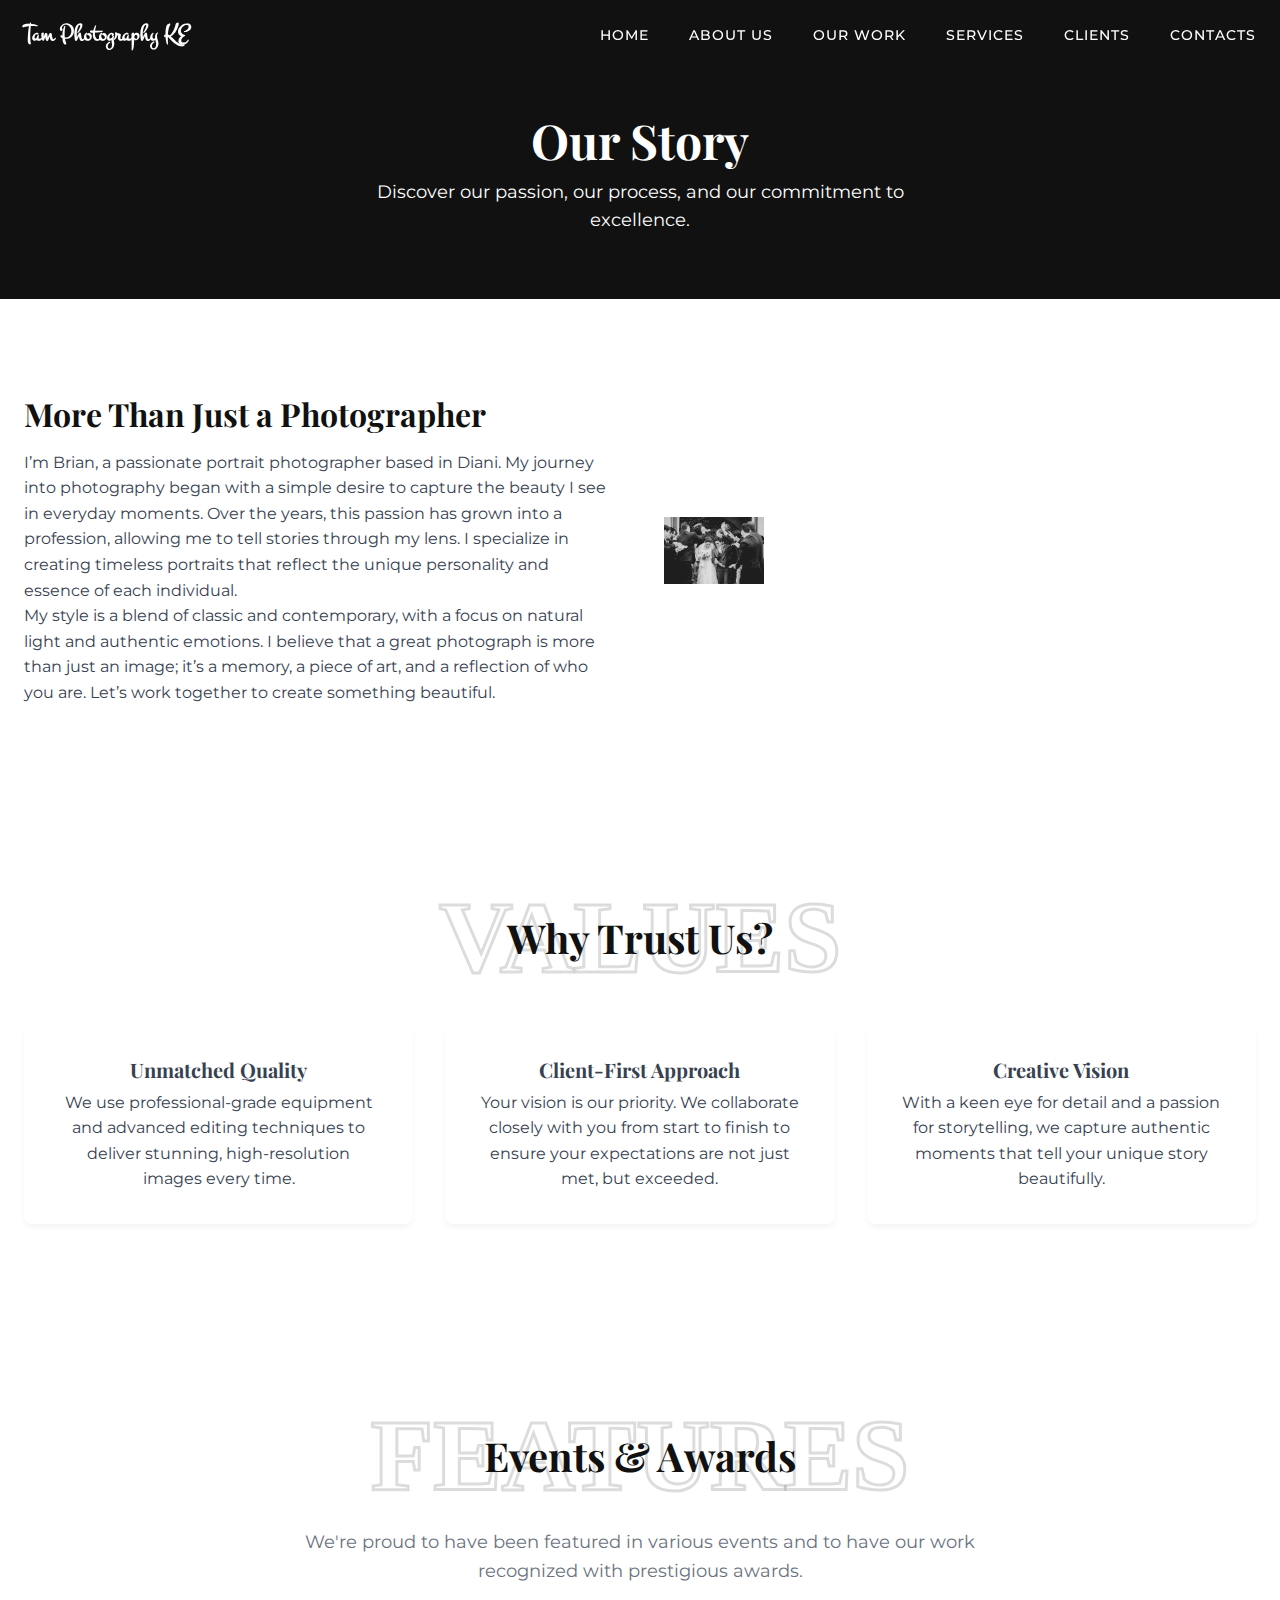
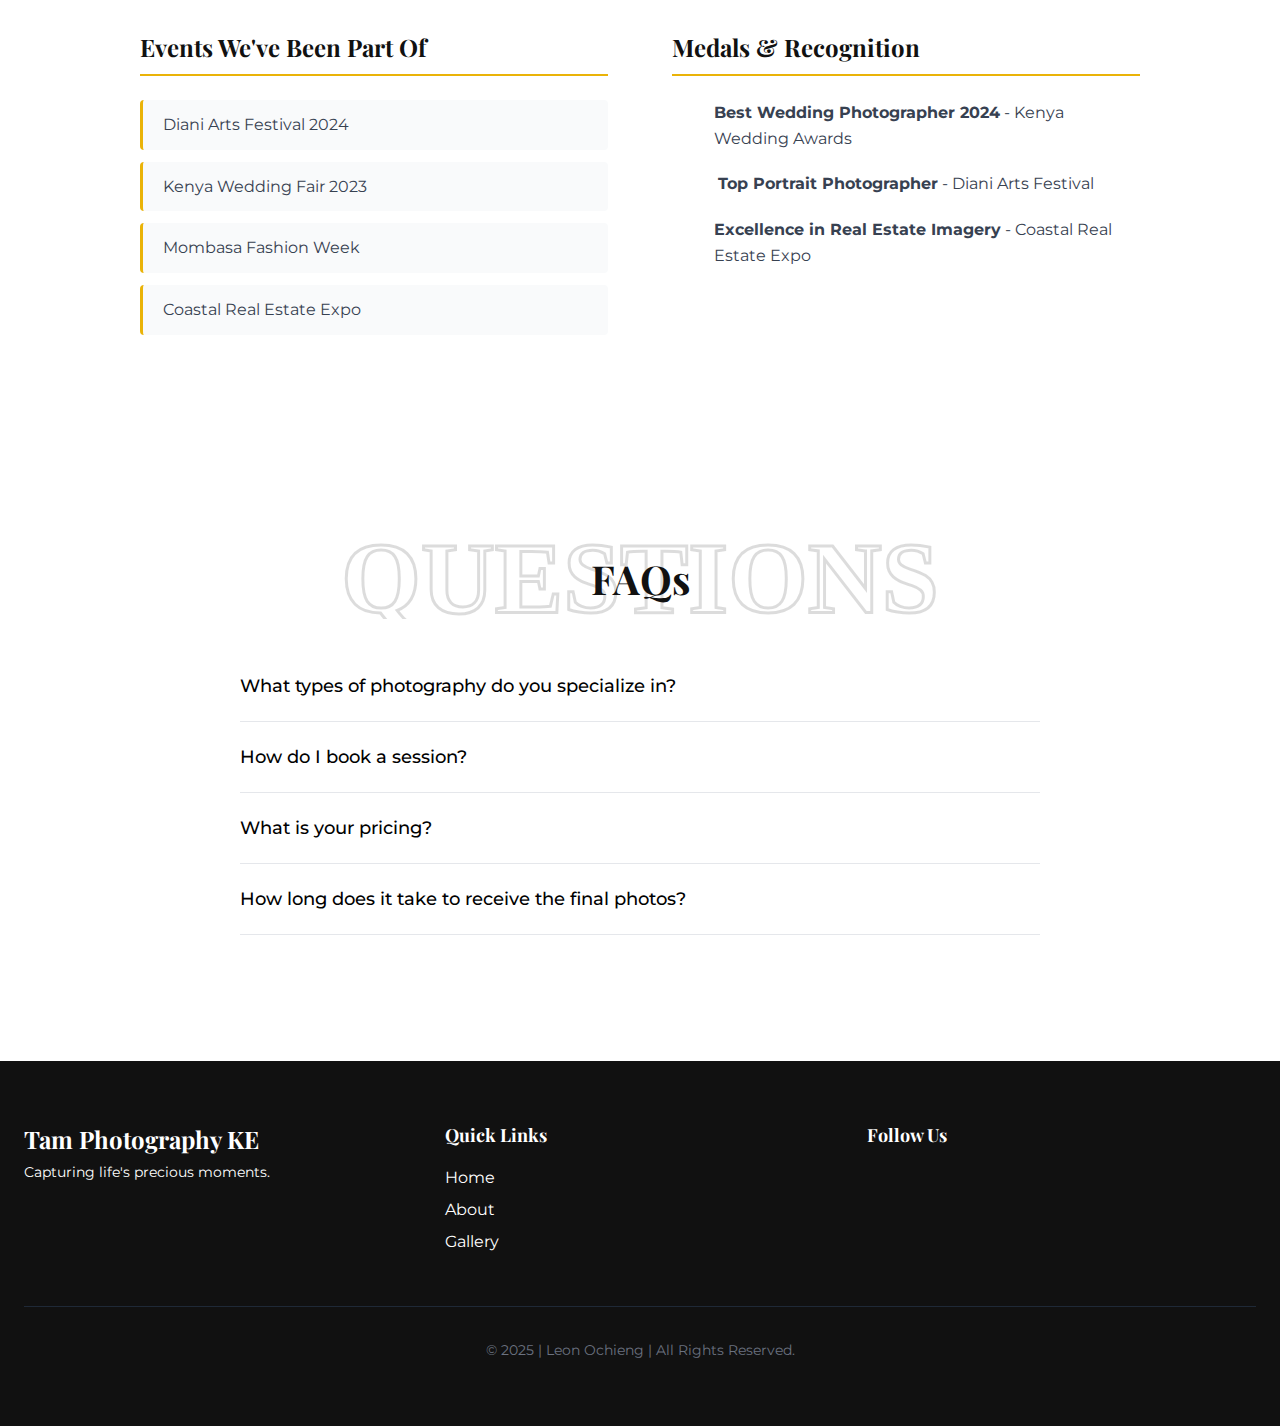
<file: about-us.html>
<!DOCTYPE html>
<html lang="en" class="scroll-smooth">
  <head>
    <meta charset="UTF-8" />
    <meta name="viewport" content="width=device-width, initial-scale=1.0" />
    <title>About Us | Tam Photography KE</title>
    <meta name="description" content="Learn more about Tam Photography KE, our values, our process, and answers to frequently asked questions." />

    <!-- Google Fonts: Playfair Display & Montserrat -->
    <link rel="preconnect" href="https://fonts.googleapis.com" />
    <link rel="preconnect" href="https://fonts.gstatic.com" crossorigin />
    <link href="https://fonts.googleapis.com/css2?family=Montserrat:wght@400;500;700&family=Playfair+Display:wght@700;800&display=swap" rel="stylesheet" />

    <!-- Font Awesome for Icons -->
    <link rel="stylesheet" href="https://cdnjs.cloudflare.com/ajax/libs/font-awesome/6.5.1/css/all.min.css" integrity="sha512-DTOQO9RWCH3ppGqcWaEA1BIZOC6xxalwEsw9c2QQeAIftl+Vegovlnee1c9QX4TctnWMn13TZye+giMm8e2LwA==" crossorigin="anonymous" referrerpolicy="no-referrer" />

    <!-- Main CSS file -->
    <link rel="stylesheet" href="style.css">
  </head>

  <body class="bg-white text-gray-800 font-montserrat">
    <!-- RESPONSIVE NAVIGATION BAR -->
    <nav class="navbar" id="navbar">
      <div class="container">
        <a href="index.html" class="navbar-logo">Tam Photography KE</a>
        <button class="navbar-toggle" id="navbar-toggle" aria-label="Menu">
          <i class="fas fa-bars"></i>
        </button>
        <ul class="navbar-menu" id="navbar-menu">
          <li class="navbar-item"><a href="index.html" class="navbar-link">Home</a></li>
          <li class="navbar-item"><a href="index.html#about" class="navbar-link">About Us</a></li>
          <li class="navbar-item"><a href="index.html#gallery" class="navbar-link">Our Work</a></li>
          <li class="navbar-item"><a href="index.html#services" class="navbar-link">Services</a></li>
          <li class="navbar-item"><a href="index.html#testimonials" class="navbar-link">Clients</a></li>
          <li class="navbar-item"><a href="index.html#contact" class="navbar-link">Contacts</a></li>
        </ul>
      </div>
    </nav>

    <main>
      <!-- ABOUT PAGE HEADER -->
      <section class="page-header">
        <div class="container">
          <h1 class="font-playfair">Our Story</h1>
          <p>Discover our passion, our process, and our commitment to excellence.</p>
        </div>
      </section>

      <!-- OUR STORY SECTION -->
      <section id="our-story" class="page-section">
        <div class="container">
          <div class="about-content">
            <div class="about-text">
              <h3 class="section-title-foreground" style="text-align: left; justify-content: flex-start; font-size: 2rem; margin-bottom: 1rem;">More Than Just a Photographer</h3>
              <p class="text-base lg:text-lg text-gray-600 leading-relaxed mb-4">
                I’m Brian, a passionate portrait photographer based in Diani. My journey into photography began with a simple desire to capture the beauty I see in everyday moments. Over the years, this passion has grown into a profession, allowing me to tell stories through my lens. I specialize in creating timeless portraits that reflect the unique personality and essence of each individual.
              </p>
              <p class="text-base lg:text-lg text-gray-600 leading-relaxed">
                My style is a blend of classic and contemporary, with a focus on natural light and authentic emotions. I believe that a great photograph is more than just an image; it’s a memory, a piece of art, and a reflection of who you are. Let’s work together to create something beautiful.
              </p>
            </div>
            <div class="about-image">
              <img src="jonathan-borba-eg-72fI9wK4-unsplash.jpg" alt="Profile image of Brian, the photographer" class="rounded-lg shadow-xl w-full h-auto object-cover" />
            </div>
          </div>
        </div>
      </section>

      <!-- WHY TRUST US SECTION -->
      <section id="why-us" class="page-section bg-gray-50">
        <div class="container">
          <div class="section-title-container">
            <h2 class="section-title-background">VALUES</h2>
            <h3 class="section-title-foreground">Why Trust Us?</h3>
          </div>
          <div class="trust-grid">
            <div class="trust-item">
              <i class="fas fa-award"></i>
              <h4>Unmatched Quality</h4>
              <p>We use professional-grade equipment and advanced editing techniques to deliver stunning, high-resolution images every time.</p>
            </div>
            <div class="trust-item">
              <i class="fas fa-handshake"></i>
              <h4>Client-First Approach</h4>
              <p>Your vision is our priority. We collaborate closely with you from start to finish to ensure your expectations are not just met, but exceeded.</p>
            </div>
            <div class="trust-item">
              <i class="fas fa-camera-retro"></i>
              <h4>Creative Vision</h4>
              <p>With a keen eye for detail and a passion for storytelling, we capture authentic moments that tell your unique story beautifully.</p>
            </div>
          </div>
        </div>
      </section>

      <!-- RECOGNITION & AWARDS SECTION -->
      <section id="recognition" class="page-section">
        <div class="container">
          <div class="section-title-container">
            <h2 class="section-title-background">FEATURES</h2>
            <h3 class="section-title-foreground">Events & Awards</h3>
          </div>
          <p class="section-subtitle">We're proud to have been featured in various events and to have our work recognized with prestigious awards.</p>

          <div class="recognition-grid">
            <!-- Column 1: Events We've Been Part Of -->
            <div class="recognition-column">
              <h4>Events We've Been Part Of</h4>
              <ul class="events-list">
                <li>Diani Arts Festival 2024</li>
                <li>Kenya Wedding Fair 2023</li>
                <li>Mombasa Fashion Week</li>
                <li>Coastal Real Estate Expo</li>
              </ul>
            </div>

            <!-- Column 2: Medals Won -->
            <div class="recognition-column">
              <h4>Medals & Recognition</h4>
              <ul class="awards-list">
                <li><i class="fas fa-medal"></i><span><strong>Best Wedding Photographer 2024</strong> - Kenya Wedding Awards</span></li>
                <li><i class="fas fa-trophy"></i><span><strong>Top Portrait Photographer</strong> - Diani Arts Festival</span></li>
                <li><i class="fas fa-award"></i><span><strong>Excellence in Real Estate Imagery</strong> - Coastal Real Estate Expo</span></li>
              </ul>
            </div>
          </div>
        </div>
      </section>

      <!-- FAQ SECTION -->
      <section id="faq" class="page-section">
        <div class="container">
          <div class="section-title-container">
            <h2 class="section-title-background">QUESTIONS</h2>
            <h3 class="section-title-foreground">FAQs</h3>
          </div>
          <div class="faq-container">
            <div class="faq-item">
              <button class="faq-question">
                <span>What types of photography do you specialize in?</span>
                <i class="fas fa-chevron-down"></i>
              </button>
              <div class="faq-answer">
                <p>We specialize in a wide range of photography, including portraits, weddings, real estate, family sessions, and outdoor shoots. Check out our gallery for examples of our work!</p>
              </div>
            </div>
            <div class="faq-item">
              <button class="faq-question">
                <span>How do I book a session?</span>
                <i class="fas fa-chevron-down"></i>
              </button>
              <div class="faq-answer">
                <p>Booking is easy! Simply navigate to our contact section and send us a message with your requirements. We'll get back to you within 24 hours to discuss the details and schedule your session.</p>
              </div>
            </div>
            <div class="faq-item">
              <button class="faq-question">
                <span>What is your pricing?</span>
                <i class="fas fa-chevron-down"></i>
              </button>
              <div class="faq-answer">
                <p>Our pricing varies depending on the type and duration of the shoot. We offer competitive packages tailored to your needs. Please contact us for a detailed quote.</p>
              </div>
            </div>
            <div class="faq-item">
              <button class="faq-question">
                <span>How long does it take to receive the final photos?</span>
                <i class="fas fa-chevron-down"></i>
              </button>
              <div class="faq-answer">
                <p>The turnaround time for fully edited photos is typically 1-2 weeks. We take great care in post-production to ensure every image is perfect.</p>
              </div>
            </div>
          </div>
        </div>
      </section>
    </main>

    <!-- FOOTER SECTION -->
    <footer id="contact" class="bg-black text-gray-300 py-16">
      <div class="container">
        <div class="footer-grid">
          <div>
            <h3 class="brand-title font-playfair">Tam Photography KE</h3>
            <p class="brand-subtitle">Capturing life's precious moments.</p>
          </div>
          <div>
            <h3>Quick Links</h3>
            <ul class="quick-links">
              <li><a href="index.html" class="hover:text-white transition-colors">Home</a></li>
              <li><a href="about-us.html" class="hover:text-white transition-colors">About</a></li>
              <li><a href="gallery.html" class="hover:text-white transition-colors">Gallery</a></li>
            </ul>
          </div>
          <div>
            <h3>Follow Us</h3>
            <div class="footer-socials">
              <a href="#" class="text-xl hover:text-yellow-500 transition-colors"><i class="fab fa-instagram"></i></a>
              <a href="#" class="text-xl hover:text-yellow-500 transition-colors"><i class="fab fa-facebook-f"></i></a>
              <a href="#" class="text-xl hover:text-yellow-500 transition-colors"><i class="fab fa-twitter"></i></a>
            </div>
          </div>
        </div>
        <div class="footer-bottom">
          <p>&copy; 2025 | Leon Ochieng | All Rights Reserved.</p>
        </div>
      </div>
    </footer>

    <script src="main.js"></script>
    <a href="#" class="scroll-to-top" id="scrollToTopBtn" aria-label="Scroll to top"><i class="fas fa-arrow-up"></i></a>
  </body>
</html>
</file>
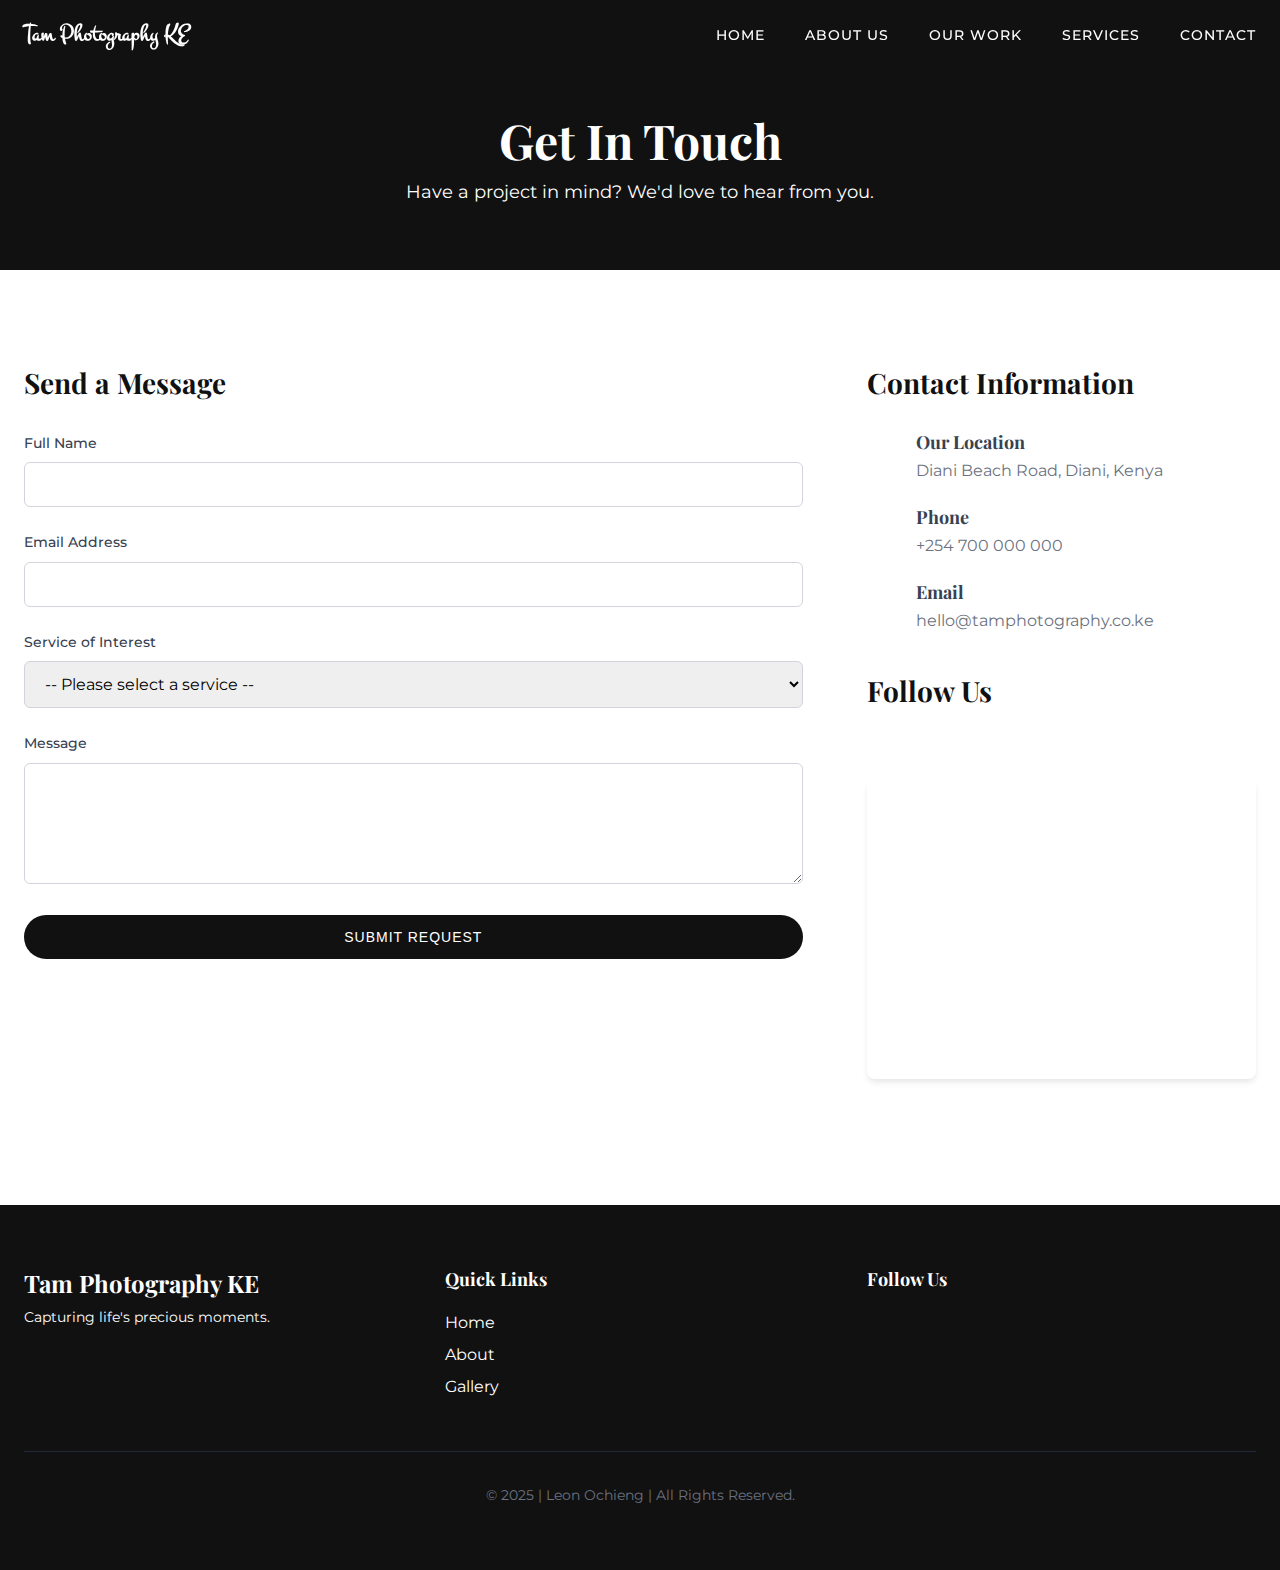
<file: contact-us.html>
<!DOCTYPE html>
<html lang="en" class="scroll-smooth">
  <head>
    <meta charset="UTF-8" />
    <meta name="viewport" content="width=device-width, initial-scale=1.0" />
    <title>Contact Us | Tam Photography KE</title>
    <meta name="description" content="Book a session with Tam Photography KE. Get in touch for portraits, weddings, real estate photography, and more." />

    <!-- Google Fonts: Playfair Display & Montserrat -->
    <link rel="preconnect" href="https://fonts.googleapis.com" />
    <link rel="preconnect" href="https://fonts.gstatic.com" crossorigin />
    <link href="https://fonts.googleapis.com/css2?family=Montserrat:wght@400;500;700&family=Playfair+Display:wght@700;800&display=swap" rel="stylesheet" />

    <!-- Font Awesome for Icons -->
    <link rel="stylesheet" href="https://cdnjs.cloudflare.com/ajax/libs/font-awesome/6.5.1/css/all.min.css" integrity="sha512-DTOQO9RWCH3ppGqcWaEA1BIZOC6xxalwEsw9c2QQeAIftl+Vegovlnee1c9QX4TctnWMn13TZye+giMm8e2LwA==" crossorigin="anonymous" referrerpolicy="no-referrer" />

    <!-- Main CSS file -->
    <link rel="stylesheet" href="style.css">
  </head>

  <body class="bg-white text-gray-800 font-montserrat">
    <!-- RESPONSIVE NAVIGATION BAR -->
    <nav class="navbar" id="navbar">
      <div class="container">
        <a href="index.html" class="navbar-logo">Tam Photography KE</a>
        <button class="navbar-toggle" id="navbar-toggle" aria-label="Menu">
          <i class="fas fa-bars"></i>
        </button>
        <ul class="navbar-menu" id="navbar-menu">
          <li class="navbar-item"><a href="index.html" class="navbar-link">Home</a></li>
          <li class="navbar-item"><a href="about-us.html" class="navbar-link">About Us</a></li>
          <li class="navbar-item"><a href="gallery.html" class="navbar-link">Our Work</a></li>
          <li class="navbar-item"><a href="index.html#services" class="navbar-link">Services</a></li>
          <li class="navbar-item"><a href="contact-us.html" class="navbar-link">Contact</a></li>
        </ul>
      </div>
    </nav>

    <main>
      <!-- CONTACT PAGE HEADER -->
      <section class="page-header">
        <div class="container">
          <h1 class="font-playfair">Get In Touch</h1>
          <p>Have a project in mind? We'd love to hear from you.</p>
        </div>
      </section>

      <!-- CONTACT SECTION -->
      <section id="contact-page" class="page-section">
        <div class="container">
          <div class="contact-page-grid">
            <!-- Left Column: Contact Form -->
            <div class="contact-form-container">
              <h3 class="contact-title">Send a Message</h3>
              <form action="#" class="contact-form">
                <div class="form-group">
                  <label for="name">Full Name</label>
                  <input type="text" id="name" name="name" required>
                </div>
                <div class="form-group">
                  <label for="email">Email Address</label>
                  <input type="email" id="email" name="email" required>
                </div>
                <div class="form-group">
                  <label for="service">Service of Interest</label>
                  <select id="service" name="service">
                    <option value="">-- Please select a service --</option>
                    <option value="portrait">Portrait</option>
                    <option value="wedding">Wedding</option>
                    <option value="real-estate">Real Estate</option>
                    <option value="outdoor">Outdoor Shoot</option>
                    <option value="other">Other</option>
                  </select>
                </div>
                <div class="form-group">
                  <label for="message">Message</label>
                  <textarea id="message" name="message" rows="5" required></textarea>
                </div>
                <button type="submit" class="btn btn-primary" style="width: 100%;">Submit Request</button>
              </form>
            </div>

            <!-- Right Column: Contact Info & Map -->
            <div class="contact-info-container">
              <h3 class="contact-title">Contact Information</h3>
              <div class="contact-detail-item">
                <i class="fas fa-map-marker-alt"></i>
                <div>
                  <h4>Our Location</h4>
                  <p>Diani Beach Road, Diani, Kenya</p>
                </div>
              </div>
              <div class="contact-detail-item">
                <i class="fas fa-phone-alt"></i>
                <div>
                  <h4>Phone</h4>
                  <p>+254 700 000 000</p>
                </div>
              </div>
              <div class="contact-detail-item">
                <i class="fas fa-envelope"></i>
                <div>
                  <h4>Email</h4>
                  <p>hello@tamphotography.co.ke</p>
                </div>
              </div>

              <h3 class="contact-title" style="margin-top: 2.5rem;">Follow Us</h3>
              <div class="contact-socials">
                <a href="#" aria-label="Instagram"><i class="fab fa-instagram"></i></a>
                <a href="#" aria-label="Facebook"><i class="fab fa-facebook-f"></i></a>
                <a href="#" aria-label="Twitter"><i class="fab fa-twitter"></i></a>
              </div>

              <div class="map-container">
                <iframe src="https://www.google.com/maps/embed?pb=!1m18!1m12!1m3!1d63648.05111124409!2d39.54732904169997!3d-4.31633451151392!2m3!1f0!2f0!3f0!3m2!1i1024!2i768!4f13.1!3m3!1m2!1s0x18404f18641b407f%3A0x4333357d7214e31b!2sDiani%20Beach!5e0!3m2!1sen!2ske!4v1678886456789!5m2!1sen!2ske" width="600" height="450" style="border:0;" allowfullscreen="" loading="lazy" referrerpolicy="no-referrer-when-downgrade"></iframe>
              </div>
            </div>
          </div>
        </div>
      </section>
    </main>

    <!-- FOOTER SECTION -->
    <footer id="contact" class="bg-black text-gray-300 py-16">
      <div class="container">
        <div class="footer-grid">
          <div>
            <h3 class="brand-title font-playfair">Tam Photography KE</h3>
            <p class="brand-subtitle">Capturing life's precious moments.</p>
          </div>
          <div>
            <h3>Quick Links</h3>
            <ul class="quick-links">
              <li><a href="index.html" class="hover:text-white transition-colors">Home</a></li>
              <li><a href="about-us.html" class="hover:text-white transition-colors">About</a></li>
              <li><a href="gallery.html" class="hover:text-white transition-colors">Gallery</a></li>
            </ul>
          </div>
          <div>
            <h3>Follow Us</h3>
            <div class="footer-socials">
              <a href="#" class="text-xl hover:text-yellow-500 transition-colors"><i class="fab fa-instagram"></i></a>
              <a href="#" class="text-xl hover:text-yellow-500 transition-colors"><i class="fab fa-facebook-f"></i></a>
              <a href="#" class="text-xl hover:text-yellow-500 transition-colors"><i class="fab fa-twitter"></i></a>
            </div>
          </div>
        </div>
        <div class="footer-bottom">
          <p>&copy; 2025 | Leon Ochieng | All Rights Reserved.</p>
        </div>
      </div>
    </footer>

    <script src="main.js"></script>
    <a href="#" class="scroll-to-top" id="scrollToTopBtn" aria-label="Scroll to top"><i class="fas fa-arrow-up"></i></a>
  </body>
</html>
</file>
<file: style.css>
/*
  STYLE.CSS
  Styling for Tam Photography KE
  Theme: Black, White, Gold
*/

/* 1. VARIABLES & BASE STYLES
-------------------------------------------------- */
@import url('https://fonts.googleapis.com/css2?family=Montez&display=swap');
:root {
  --font-primary: "Playfair Display", serif;
  --font-secondary: "Montserrat", sans-serif;

  --color-black: #111111;
  --color-white: #ffffff;
  --color-gold: #eab308; /* Consistent with Tailwind's yellow-500 */
  --color-light-gray: #f9fafb; /* bg-gray-50 */
  --color-medium-gray: #6b7280; /* text-gray-600 */
  --color-dark-gray: #374151; /* text-gray-800 */
  --color-footer-text: #ffffff; /* white */
  --color-footer-border: #1f2937; /* border-gray-800 */
}

/* Basic Reset */
* {
  margin: 0;
  padding: 0;
  box-sizing: border-box;
}

html {
  scroll-behavior: smooth;
}

body {
  font-family: var(--font-secondary);
  background-color: var(--color-white);
  color: var(--color-dark-gray);
  line-height: 1.6;
  -webkit-font-smoothing: antialiased;
  -moz-osx-font-smoothing: grayscale;
}

a {
  text-decoration: none;
  color: inherit;
  transition: color 0.3s ease;
}

img {
  max-width: 100%;
  height: auto;
  display: block;
}

/* Utility Classes from HTML */
.container {
  width: 100%;
  max-width: 1280px; /* Corresponds to Tailwind's max-w-7xl */
  margin-left: auto;
  margin-right: auto;
  padding-left: 1.5rem; /* px-6 */
  padding-right: 1.5rem;
}

/* 2. TYPOGRAPHY
-------------------------------------------------- */
.font-playfair {
  font-family: var(--font-primary);
}

h1, h2, h3, h4, h5, h6 {
  font-family: var(--font-primary);
  font-weight: 700;
  line-height: 1.2;
}

/* 2.5 NAVIGATION BAR
-------------------------------------------------- */
.navbar {
  position: fixed;
  top: 0;
  left: 0;
  width: 100%;
  padding: 1rem 0;
  z-index: 1000;
  transition: background-color 0.4s ease, box-shadow 0.4s ease;
}

.navbar.scrolled {
  background-color: rgba(17, 17, 17, 0.85); /* Semi-transparent black */
  backdrop-filter: blur(10px);
  -webkit-backdrop-filter: blur(10px);
  box-shadow: 0 2px 10px rgba(0, 0, 0, 0.1);
}

.navbar .container {
  display: flex;
  justify-content: space-between;
  align-items: center;
}

.navbar-logo {
  font-family: montez, cursive;
  font-size: 1.5rem;
  font-weight: 700;
  color: var(--color-white);
}
.container img {
  height: auto;
  width: 100px;
  
  
}
.navbar-menu {
  display: flex;
  list-style: none;
  gap: 2.5rem;
}

.navbar-link {
  color: var(--color-white);
  font-weight: 500;
  text-transform: uppercase;
  letter-spacing: 1px;
  font-size: 0.875rem;
  position: relative;
  padding-bottom: 0.5rem;
}

.navbar-link::after {
  content: '';
  position: absolute;
  bottom: 0;
  left: 0;
  width: 0;
  height: 2px;
  background-color: var(--color-gold);
  transition: width 0.3s ease;
}

.navbar-link:hover::after {
  width: 100%;
}

.navbar-toggle {
  display: none; /* Hidden on desktop */
  background: none;
  border: none;
  color: var(--color-white);
  font-size: 1.5rem;
  cursor: pointer;
}

/* 3. SECTION STYLING
-------------------------------------------------- */

/* HERO SECTION */
.hero-section {
  position: relative;
  height: 100vh;
  display: flex;
  align-items: center;
  justify-content: center;
  text-align: center;
  color: var(--color-white);
  overflow: hidden;
}

.hero-section .slider-container {
  position: absolute;
  inset: 0;
  width: 100%;
  height: 100%;
  z-index: 1;
}

.hero-section .slide {
  position: absolute;
  inset: 0;
  width: 100%;
  height: 100%;
  opacity: 0;
  transition: opacity 1.5s ease-in-out;
}

.hero-section .slide.active {
  opacity: 1;
}

.hero-section .background-image {
  width: 100%;
  height: 100%;
  object-fit: cover;
}

.slide-title {
  position: absolute;
  bottom: 3rem;
  left: 3rem;
  color: var(--color-white);
  font-family: var(--font-primary);
  font-size: 2rem;
  font-weight: 700;
  text-shadow: 0 2px 8px rgba(0, 0, 0, 0.5);
  z-index: 4;
  transform: translateY(20px);
  opacity: 0;
  transition: opacity 0.6s ease 0.5s, transform 0.6s ease 0.5s;
}

.slide.active .slide-title {
  opacity: 1;
  transform: translateY(0);
}

.hero-section .overlay {
  position: absolute;
  inset: 0;
  background-color: #000;
  opacity: 0.5;
  z-index: 3;
}

.hero-section .hero-content {
  position: relative;
  z-index: 3;
  padding: 2rem;
  max-width: 900px;
  z-index: 4;
}

.hero-section h1 {
  font-size: 3.5rem;
  font-weight: 800;
  margin-bottom: 1rem;
}

.hero-section p {
  font-size: 1.25rem;
  letter-spacing: 0.05em;
  margin-bottom: 2rem;
}

.hero-section .btn {
  display: inline-block;
  padding: 0.75rem 2rem;
  border-radius: 9999px;
  font-weight: 500;
  transition: all 0.3s ease;
  margin: 0.5rem;
}

.hero-section .btn-outline {
  border: 2px solid var(--color-white);
  background-color: transparent;
}

.hero-section .btn-outline:hover {
  background-color: var(--color-white);
  color: var(--color-black);
}

.hero-section .btn-gold {
  background-color: var(--color-gold);
  color: var(--color-black);
  border: 2px solid var(--color-gold);
}

.hero-section .btn-gold:hover {
  background-color: #d99f07; /* Darker gold */
  border-color: #d99f07;
}

.slider-nav {
  position: absolute;
  top: 50%;
  width: 100%;
  display: flex;
  justify-content: space-between;
  transform: translateY(-50%);
  z-index: 5;
  padding: 0 2rem;
}

.slider-btn {
  background-color: rgba(0, 0, 0, 0.3);
  border: none;
  color: var(--color-white);
  font-size: 1.5rem;
  cursor: pointer;
  padding: 1rem 1.25rem;
  border-radius: 50%;
  transition: background-color 0.3s ease;
}

/* 4. BUTTONS
-------------------------------------------------- */
.btn {
  display: inline-block;
  padding: 0.75rem 2rem;
  border-radius: 9999px;
  font-weight: 500;
  text-transform: uppercase;
  letter-spacing: 1px;
  font-size: 0.875rem;
  transition: all 0.3s ease;
  border: 2px solid transparent;
}

.btn-primary {
  background-color: var(--color-black);
  color: var(--color-white);
}
.btn-primary:hover {
  background-color: var(--color-dark-gray);
}

.btn-gold {
  background-color: var(--color-gold);
  color: var(--color-black);
  border-color: var(--color-gold);
}
.btn-gold:hover {
  background-color: #d99f07; /* Darker gold */
  border-color: #d99f07;
}

.btn-sm {
  padding: 0.5rem 1.5rem;
  font-size: 0.75rem;
}
/* Add margin to specific buttons that need it */
.gallery-button-container, #full-gallery .btn-primary {
  margin-top: 3rem;
}

.gallery-button-container {
  text-align: center;
}

/* ABOUT SECTION */
#about {
  padding: 1rem 0;
   background-color: var(--color-light-gray);
}

.about-content {
  display: flex;
  flex-wrap: wrap;
  align-items: center;
  gap: 3rem;
}

.about-text, .about-image {
  flex: 1 1 300px; /* Flex-grow, flex-shrink, and basis */
}

.about-button-container {
  text-align: center;
  margin-top: 2rem;
}

/* On mobile, image appears first */
@media (max-width: 767px) {
  .about-text {
    order: 2;
  }
  .about-image {
    order: 1;
  }
}
/* GALLERY SECTION */
#gallery {
  padding: 5rem 0;
}

.gallery-grid {
  display: grid;
  grid-template-columns: repeat(auto-fit, minmax(280px, 1fr));
  gap: 1rem;
}

.gallery-filter {
  display: flex;
  justify-content: center;
  flex-wrap: wrap;
  gap: 1rem;
  margin-bottom: 3rem;
}

.filter-btn {
  background-color: transparent;
  border: 1px solid #ddd;
  color: var(--color-dark-gray);
  padding: 0.5rem 1.5rem;
  border-radius: 9999px;
  cursor: pointer;
  font-weight: 500;
  transition: all 0.3s ease;
}

.filter-btn:hover {
  background-color: var(--color-light-gray);
  border-color: #ccc;
}

.filter-btn.active {
  background-color: var(--color-black);
  color: var(--color-white);
  border-color: var(--color-black);
}

.gallery-item {
  overflow: hidden;
  border-radius: 0.5rem;
  cursor: pointer;
  box-shadow: 0 4px 6px -1px rgb(0 0 0 / 0.1), 0 2px 4px -2px rgb(0 0 0 / 0.1);
  transition: transform 0.3s ease, opacity 0.3s ease;
}

.gallery-item img {
  width: 100%;
  height: 100%;
  object-fit: cover;
  transition: transform 0.4s ease;
}

.gallery-item:hover img {
  transform: scale(1.05);
}

.gallery-item.hide {
  transform: scale(0.9);
  opacity: 0;
  display: none;
}
/* Section Subtitle */
.section-subtitle {
  text-align: center;
  color: var(--color-medium-gray);
  font-size: 1.125rem;
  max-width: 42rem;
  margin: 0 auto 3rem auto;
}

/* Grid Layouts */
.service-cards-grid {
  display: grid;
  grid-template-columns: repeat(auto-fit, minmax(200px, 1fr));
  gap: 2rem;
}

.stats-grid {
  display: grid;
  grid-template-columns: repeat(auto-fit, minmax(250px, 1fr));
  gap: 3rem;
  text-align: center;
}

.testimonials-wrapper {
  position: relative;
}

.testimonials-wrapper::before,
.testimonials-wrapper::after {
  content: '';
  position: absolute;
  top: 0;
  bottom: 0;
  width: 50px; /* Width of the fade effect */
  z-index: 2;
  pointer-events: none; /* Allows clicking/scrolling through the fade */
}

.testimonials-wrapper::before {
  left: 0;
  background: linear-gradient(to right, var(--color-white), transparent);
}
.testimonials-wrapper::after {
  right: 0;
  background: linear-gradient(to left, var(--color-white), transparent);
}

.testimonials-grid {
  display: flex;
  overflow-x: auto;
  gap: 2rem;
  padding-bottom: 1.5rem; /* Space for scrollbar */
  -webkit-overflow-scrolling: touch; /* Smooth scrolling on touch devices */
  scrollbar-width: thin; /* For Firefox */
  scrollbar-color: var(--color-gold) var(--color-light-gray); /* For Firefox */
}

/* Custom scrollbar for Webkit browsers (Chrome, Safari) */
.testimonials-grid::-webkit-scrollbar {
  height: 8px;
}

.testimonials-grid::-webkit-scrollbar-track {
  background: #f1f1f1;
  border-radius: 10px;
}

.testimonials-grid::-webkit-scrollbar-thumb {
  background: var(--color-gold);
  border-radius: 10px;
}

/* Component-specific styles */
.service-card h3 {
  font-size: 1.25rem;
  font-weight: 700;
  margin-bottom: 1rem;
}

.stat-item .counter-number {
  font-size: 3.75rem;
  margin-bottom: 0.5rem;
}

.stat-item h3 {
  font-size: 1.25rem;
  color: var(--color-footer-text);
  margin-bottom: 1rem;
}

.testimonial-card .stars {
  color: var(--color-gold);
  margin-bottom: 1rem;
  font-size: 1.25rem;
}

.testimonial-card blockquote {
  font-size: 1.125rem;
  font-style: italic;
  color: var(--color-medium-gray);
  flex-grow: 1; /* Allow blockquote to fill available space */
  min-height: 100px; /* Ensure a consistent minimum height */
  margin-bottom: 1rem;
}

/* MINI SERVICES SECTION */
#mini-services {
  padding: 5rem 0;
  background-color: var(--color-light-gray);
}

.service-card {
  background-color: var(--color-white);
  padding: 2rem;
  display: flex;
  flex-direction: column;
  justify-content: space-between;
  text-align: center;
  border-radius: 0.5rem;
  box-shadow: 0 10px 15px -3px rgb(0 0 0 / 0.1), 0 4px 6px -4px rgb(0 0 0 / 0.1);
  transition: transform 0.3s ease, box-shadow 0.3s ease;
}

.service-card:hover {
  transform: translateY(-8px);
  box-shadow: 0 20px 25px -5px rgb(0 0 0 / 0.1), 0 8px 10px -6px rgb(0 0 0 / 0.1);
}

.service-card i {
  font-size: 2.5rem;
  color: var(--color-gold);
  margin-bottom: 1rem;
}

/* STATS SECTION */
#services {
  padding: 5rem 0;
  background-color: var(--color-black);
  color: var(--color-white);
}

/* TESTIMONIALS SECTION */
#testimonials {
  padding: 5rem 0;
}

.testimonial-card {
  padding: 2rem;
  border-radius: 0.5rem;
  background-color: var(--color-light-gray);
  display: flex;
  flex-direction: column;
  flex-shrink: 0;
  width: clamp(320px, 40vw, 400px); /* Responsive width for cards */
  box-shadow: 0 4px 6px -1px rgb(0 0 0 / 0.1);
}

.testimonial-card .fa-star {
  color: var(--color-gold);
}

/* Testimonial Placeholders */
.testimonial-placeholder {
  display: flex;
  align-items: center;
  justify-content: center;
  color: #9ca3af;
  background-color: #f3f4f6;
}

/* Subscription Form */
.subscription-form {
  max-width: 28rem;
  margin: 0 auto;
  display: flex;
}
/* SUBSCRIPTION SECTION */
#subscribe {
  padding: 4rem 0;
  background-color: var(--color-light-gray);
}

/* FOOTER SECTION */
#contact {
    margin-top: 30px;
  padding: 4rem 0;
  background-color: var(--color-black);
  color: var(--color-footer-text);
}

.footer-grid {
  display: grid;
  grid-template-columns: repeat(1, 1fr);
  gap: 2rem;
  text-align: center;
  
}

.footer-grid h3 {
  font-size: 1.125rem;
  color: var(--color-white);
  margin-bottom: 1rem;
  font-weight: 700;
}

.footer-grid .brand-title {
  font-size: 1.5rem;
  margin-bottom: 0.5rem;
}

.footer-grid .brand-subtitle {
  font-size: 0.875rem;
}

.footer-grid .quick-links {
  list-style: none;
  padding: 0;
  line-height: 2;
}
.footer-bottom {
  margin-top: 3rem;
  padding-top: 2rem;
  border-top: 1px solid var(--color-footer-border);
  text-align: center;
  font-size: 0.875rem;
  color: var(--color-medium-gray);
}
.footer-socials {
  display: flex;
  gap: 1rem;
}


/* SCROLL TO TOP BUTTON
-------------------------------------------------- */
.scroll-to-top {
  position: fixed;
  bottom: 1.5rem;
  right: 1.5rem;
  background-color: var(--color-gold);
  color: var(--color-black);
  width: 50px;
  height: 50px;
  border-radius: 50%;
  display: flex;
  align-items: center;
  justify-content: center;
  font-size: 1.2rem;
  box-shadow: 0 4px 12px rgba(0, 0, 0, 0.2);
  z-index: 999;
  opacity: 0;
  visibility: hidden;
  transform: translateY(20px);
  transition: opacity 0.4s ease, visibility 0.4s ease, transform 0.4s ease, background-color 0.3s ease;
}

.scroll-to-top.visible {
  opacity: 1;
  visibility: visible;
  transform: translateY(0);
}

.scroll-to-top:hover {
  background-color: #d99f07; /* Darker gold */
  transform: translateY(-5px);
}

/* 5. SECTION TITLE STYLING
-------------------------------------------------- */
.section-title-container {
  position: relative; /* Establishes a positioning context for child elements */
  display: flex;
  justify-content: center; /* Horizontally centers the foreground title */
  align-items: center;     /* Vertically centers the foreground title */
  padding: 1rem 0;         /* Adds some space around the title */
  margin-bottom: 2rem;     /* Adds space below the title block */
  overflow: hidden;        /* Prevents the large background text from causing a horizontal scrollbar */
  text-align: center;
}

.section-title-background {
  position: absolute;      /* Removes the element from the normal document flow */
  top: 50%;                /* Positions the top edge at the vertical center of the container */
  left: 50%;               /* Positions the left edge at the horizontal center */
  transform: translate(-50%, -50%); /* Precisely centers the element */
  font-family: BBH Sans Hegarty; /* Using Montserrat for a clean, thin look */
  font-size: 8vw;         /* Responsive font size based on viewport width */
  font-weight: 700;        /* Bold for a strong presence, even with low opacity */
  text-transform: uppercase;
  color: transparent; /* Makes the fill transparent */
  -webkit-text-stroke: 3px rgba(24, 23, 23, 0.151); /* Creates a thin, light black outline */
  white-space: nowrap;     /* Prevents the word from breaking into multiple lines */
  user-select: none;       /* Makes the text non-selectable for a better UX */
  z-index: 1;              /* Places this element in the background stacking layer */
}

.section-title-foreground {
  position: relative;      /* Ensures it respects the z-index */
  font-family: var(--font-primary); /* Elegant Playfair Display for the main title */
  font-size: 2.5rem;       /* A large, readable size for the main title */
  font-weight: 700;        /* Bold */
  color: var(--color-black);
  z-index: 2;              /* Places this element on top of the background text */
}



/* 4. RESPONSIVE DESIGN
-------------------------------------------------- */
@media (min-width: 768px) { /* md breakpoint */
  .footer-grid {
    grid-template-columns: repeat(3, 1fr);
    text-align: left;
  }

  .navbar-toggle {
    display: none !important; /* Ensure it's hidden on desktop */
  }
}

@media (max-width: 767px) { /* Mobile styles */
  .navbar-menu {
    position: absolute;
    top: 100%;
    left: 0;
    width: 100%;
    flex-direction: column;
    background-color: var(--color-black);
    text-align: center;
    gap: 0;
    max-height: 0;
    overflow: hidden;
    transition: max-height 0.5s ease-in-out;
  }

  .navbar-menu.active {
    max-height: 500px; /* Or a value larger than the menu height */
  }

  .navbar-item {
    padding: 1.25rem 1rem;
    border-bottom: 1px solid var(--color-footer-border);
  }

  .navbar-toggle {
    display: block;
  }

  /* Responsive adjustments for smaller screens */
  .section-title-foreground {
    font-size: 2rem; /* Slightly smaller title on mobile */
  }

  .section-title-container {
    padding: 2rem 0;
    margin-bottom: 1rem;
  }
}
@media (max-width: 480px) { /* Smaller mobile styles */
  .slide-title {
    font-size: 1.5rem;
    left: 1.5rem;
    bottom: 1.5rem;
  }
  .hero-content h1 {
    font-size: 2.5rem;
  }
  .hero-content p {
    font-size: 1rem;
  }
  .slider-nav .slider-btn{
    display: none;
  }
  .hero-content .butn{
    display: flex;
    gap: 1rem;
    font-size: 0.875rem;
  }
  .section-title-container h2{
    font-size: 15vw;
    font-family: BBH Sans Hegarty;
    -webkit-text-stroke: 2px rgba(24, 23, 23, 0.151);
  }
}

/* 6. LIGHTBOX STYLING
-------------------------------------------------- */
.lightbox {
  position: fixed;
  inset: 0;
  background-color: rgba(17, 17, 17, 0.9);
  z-index: 2000;
  display: flex;
  align-items: center;
  justify-content: center;
  opacity: 0;
  visibility: hidden;
  transition: opacity 0.4s ease, visibility 0.4s ease;
}

.lightbox.active {
  opacity: 1;
  visibility: visible;
}

.lightbox-content {
  position: relative;
  max-width: 90vw;
  max-height: 90vh;
}

.lightbox-content img {
  max-width: 100%;
  max-height: 90vh;
  object-fit: contain;
  border-radius: 0.25rem;
  box-shadow: 0 10px 25px rgba(0, 0, 0, 0.5);
}

.lightbox-close {
  position: absolute;
  top: 1rem;
  right: 1.5rem;
  background: none;
  border: none;
  color: var(--color-white);
  font-size: 3rem;
  line-height: 1;
  cursor: pointer;
  opacity: 0.8;
  transition: opacity 0.3s ease;
}

.lightbox-close:hover {
  opacity: 1;
}

.lightbox-prev,
.lightbox-next {
  position: absolute;
  top: 50%;
  transform: translateY(-50%);
  background-color: rgba(0, 0, 0, 0.3);
  border: none;
  color: var(--color-white);
  font-size: 1.5rem;
  cursor: pointer;
  padding: 1rem 1.25rem;
  border-radius: 50%;
  transition: background-color 0.3s ease;
  z-index: 2001;
}

.lightbox-prev { left: 1.5rem; }
.lightbox-next { right: 1.5rem; }

.lightbox-prev:hover,
.lightbox-next:hover {
  background-color: rgba(0, 0, 0, 0.5);
}

@media (min-width: 1024px) { /* lg breakpoint */
  #about, #gallery, #mini-services, #services, #testimonials {
    padding: 8rem 0;
  }
}

/* Reusable section padding */
.page-section {
  padding-top: 5rem;
  padding-bottom: 5rem;
}

@media (min-width: 1024px) {
  .page-section {
    padding-top: 6rem;
    padding-bottom: 6rem;
  }
}

/* ABOUT US PAGE STYLES
-------------------------------------------------- */
.page-header {
  background-color: var(--color-black);
  color: var(--color-white);
  text-align: center;
  padding: 7rem 1.5rem 4rem;
}

.page-header h1 {
  font-size: 3rem;
  margin-bottom: 0.5rem;
}

.page-header p {
  font-size: 1.125rem;
  color: var(--color-footer-text);
  max-width: 600px;
  margin: 0 auto;
}

.trust-grid {
  display: grid;
  grid-template-columns: repeat(auto-fit, minmax(280px, 1fr));
  gap: 2rem;
  margin-top: 3rem;
}

.trust-item {
  text-align: center;
  padding: 2rem;
  background-color: var(--color-white);
  border-radius: 0.5rem;
  box-shadow: 0 4px 6px -1px rgb(0 0 0 / 0.05);
}

.trust-item i {
  font-size: 2.5rem;
  color: var(--color-gold);
  margin-bottom: 1rem;
}

.trust-item h4 {
  font-size: 1.25rem;
  margin-bottom: 0.5rem;
}

.faq-container {
  max-width: 800px;
  margin: 2rem auto 0;
}

.faq-item {
  border-bottom: 1px solid #e5e7eb;
}

.faq-question {
  width: 100%;
  display: flex;
  justify-content: space-between;
  align-items: center;
  text-align: left;
  padding: 1.5rem 0;
  background: none;
  border: none;
  cursor: pointer;
  font-size: 1.125rem;
  font-weight: 500;
  font-family: var(--font-secondary);
}

.faq-question i {
  transition: transform 0.3s ease;
}

.faq-answer {
  max-height: 0;
  overflow: hidden;
  transition: max-height 0.4s ease-in-out, padding 0.4s ease;
  padding: 0 1rem;
}

.faq-answer p {
  color: var(--color-medium-gray);
  padding-bottom: 1.5rem;
}

.faq-item.active .faq-question i {
  transform: rotate(180deg);
}

/* RECOGNITION & AWARDS SECTION */
.recognition-grid {
  display: grid;
  grid-template-columns: 1fr;
  gap: 3rem;
  margin-top: 3rem;
  max-width: 1000px;
  margin-left: auto;
  margin-right: auto;
}

@media (min-width: 768px) {
  .recognition-grid {
    grid-template-columns: 1fr 1fr;
    gap: 4rem;
  }
}

.recognition-column h4 {
  font-size: 1.5rem;
  font-family: var(--font-primary);
  margin-bottom: 1.5rem;
  border-bottom: 2px solid var(--color-gold);
  padding-bottom: 0.75rem;
  color: var(--color-black);
}

.events-list,
.awards-list {
  list-style: none;
  padding-left: 0;
}

.events-list li {
  background-color: var(--color-light-gray);
  padding: 0.75rem 1.25rem;
  margin-bottom: 0.75rem;
  border-radius: 0.25rem;
  border-left: 3px solid var(--color-gold);
}

.awards-list li {
  display: flex;
  align-items: center;
  gap: 1rem;
  font-size: 1rem;
  margin-bottom: 1.25rem;
}

.awards-list i {
  font-size: 1.75rem;
  color: var(--color-gold);
  width: 30px; /* Align icons */
  text-align: center;
}

/* CONTACT US PAGE STYLES
-------------------------------------------------- */
.contact-page-grid {
  display: grid;
  grid-template-columns: 1fr;
  gap: 4rem;
}

@media (min-width: 992px) {
  .contact-page-grid {
    grid-template-columns: 2fr 1fr;
  }
}

.contact-title {
  font-size: 1.75rem;
  font-family: var(--font-primary);
  margin-bottom: 2rem;
  color: var(--color-black);
}

.contact-form .form-group {
  margin-bottom: 1.5rem;
}

.contact-form label {
  display: block;
  margin-bottom: 0.5rem;
  font-weight: 500;
  font-size: 0.875rem;
}

.contact-form input,
.contact-form textarea,
.contact-form select {
  width: 100%;
  padding: 0.75rem 1rem;
  border: 1px solid #d1d5db;
  border-radius: 0.375rem;
  font-family: var(--font-secondary);
  font-size: 1rem;
  transition: border-color 0.3s ease, box-shadow 0.3s ease;
}

.contact-form input:focus,
.contact-form textarea:focus,
.contact-form select:focus {
  outline: none;
  border-color: var(--color-gold);
  box-shadow: 0 0 0 2px rgba(234, 179, 8, 0.3);
}

.contact-detail-item {
  display: flex;
  align-items: flex-start;
  gap: 1.5rem;
  margin-bottom: 1.5rem;
}

.contact-detail-item i {
  font-size: 1.5rem;
  color: var(--color-gold);
  margin-top: 0.25rem;
  width: 25px;
  text-align: center;
}

.contact-detail-item h4 {
  font-size: 1.125rem;
  margin-bottom: 0.25rem;
}

.contact-detail-item p {
  color: var(--color-medium-gray);
}

.contact-socials {
  display: flex;
  gap: 1.5rem;
  margin-bottom: 2.5rem;
}

.contact-socials a {
  font-size: 1.5rem;
  color: var(--color-dark-gray);
  transition: color 0.3s ease;
}

.contact-socials a:hover {
  color: var(--color-gold);
}

.map-container {
  border-radius: 0.5rem;
  overflow: hidden;
  box-shadow: 0 4px 6px -1px rgb(0 0 0 / 0.1);
  height: 300px;
}

.map-container iframe {
  width: 100%;
  height: 100%;
  border: 0;
}
</file>
